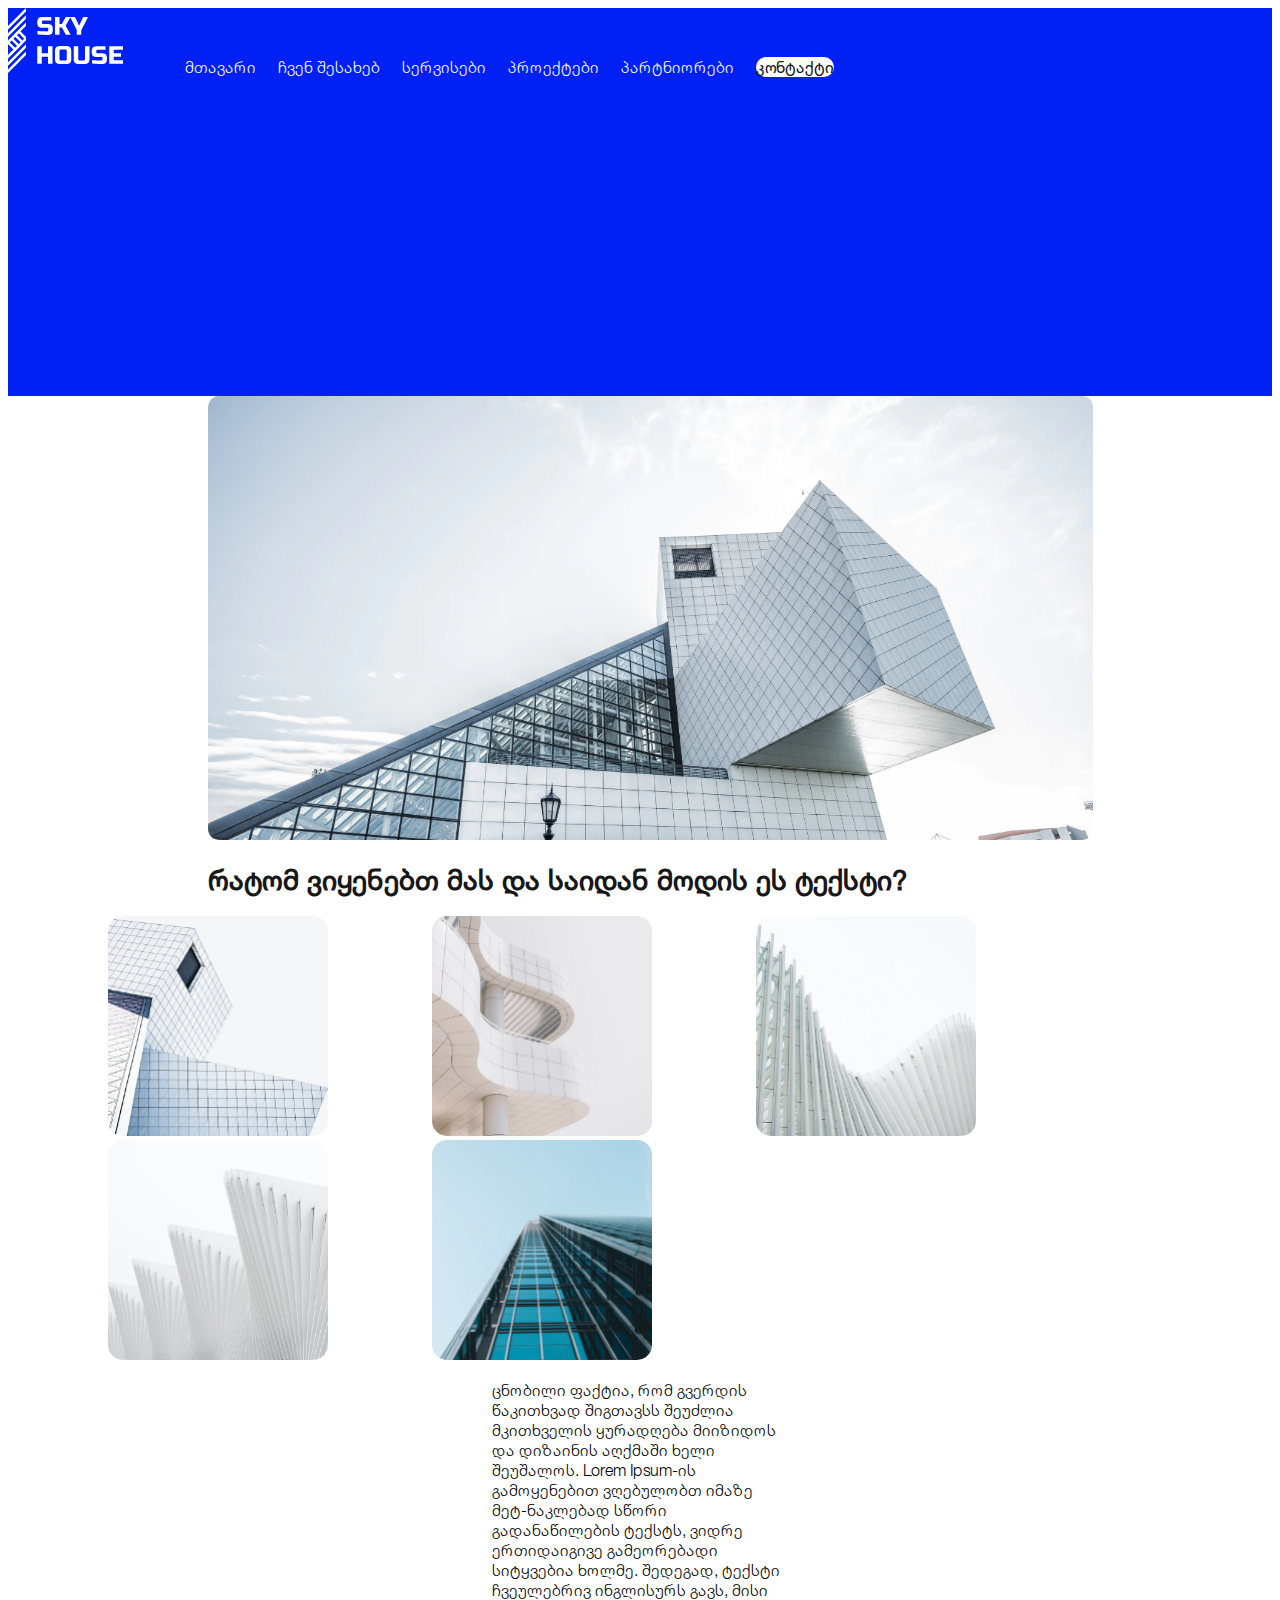
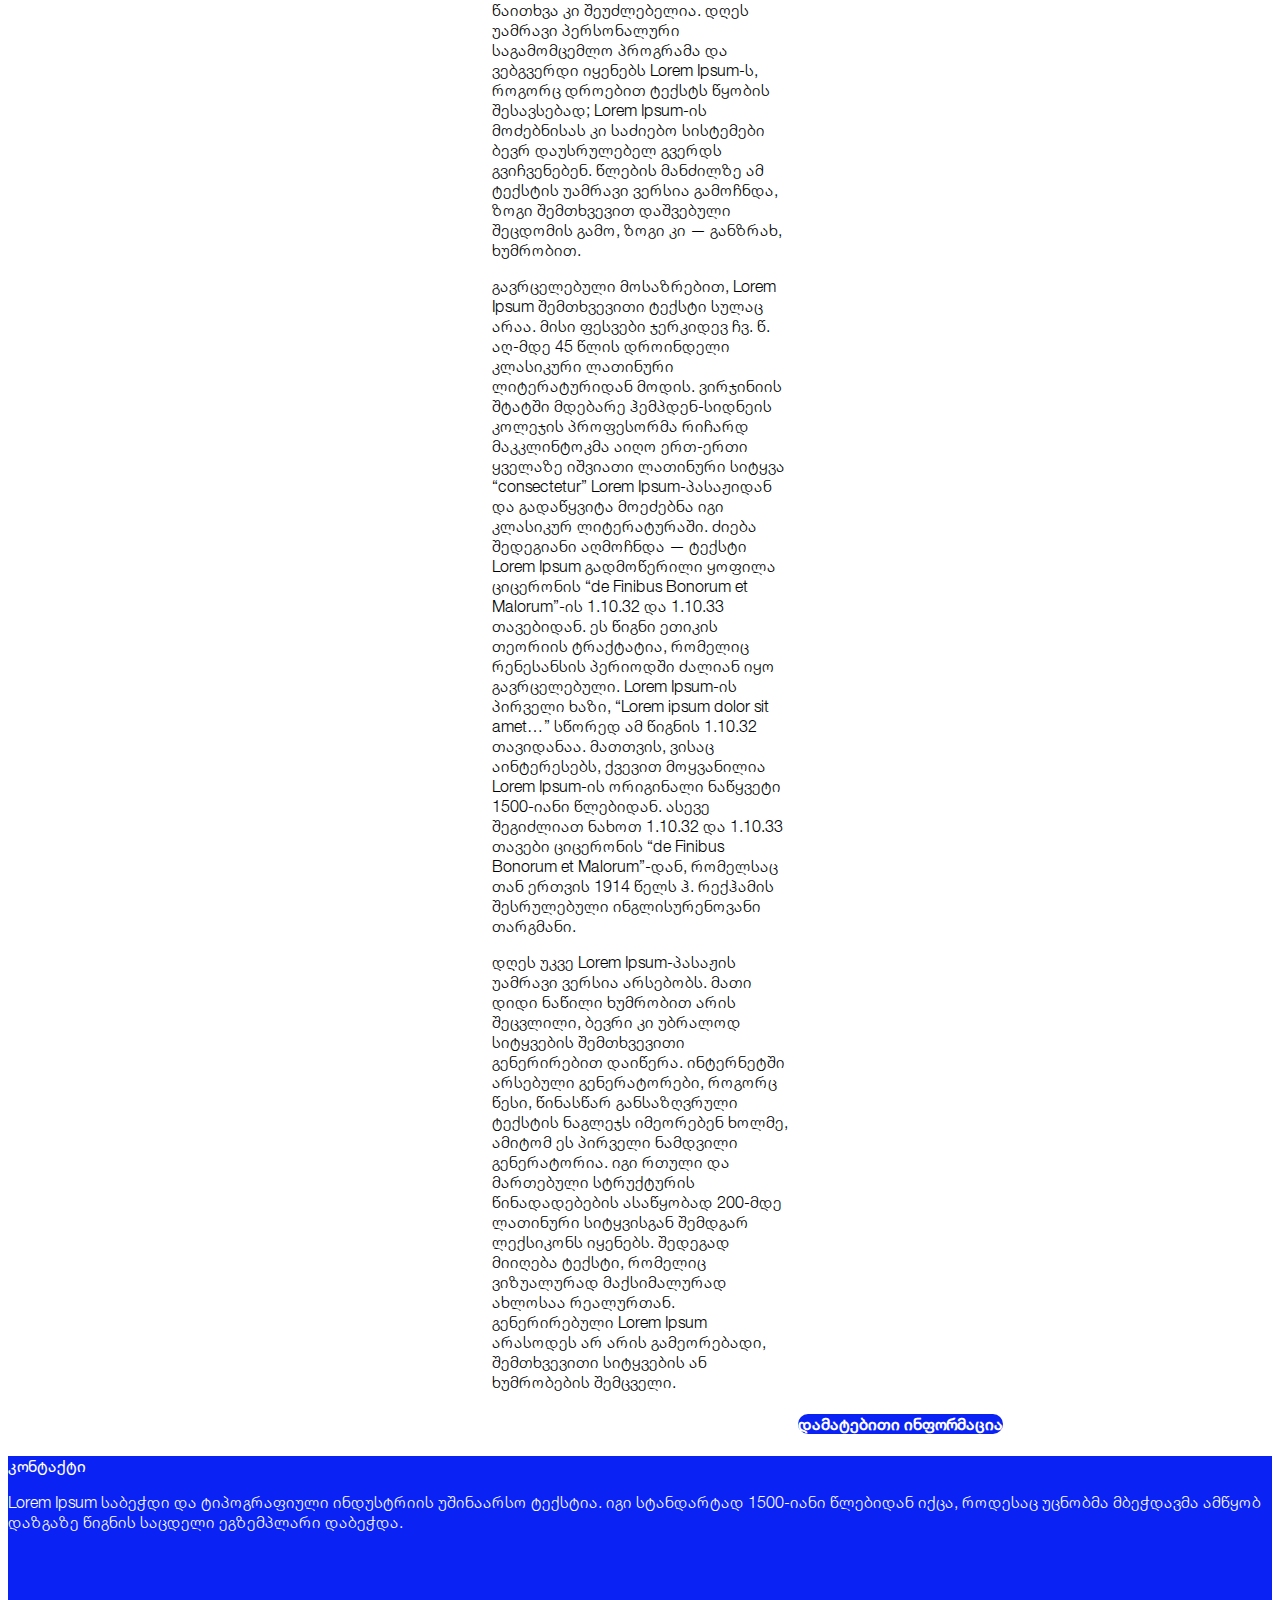
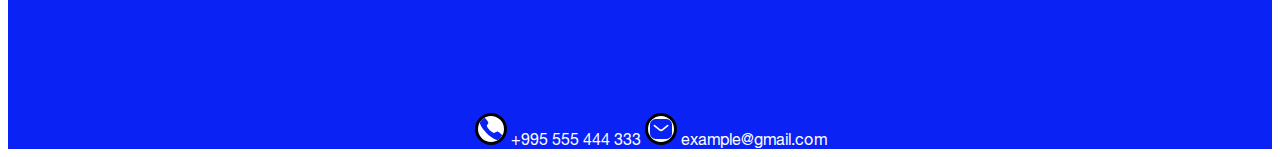
<file: index.html>
<!DOCTYPE html>
<html lang="en">
<head>
    <meta charset="UTF-8">
    <meta http-equiv="X-UA-Compatible" content="IE=edge">
    <meta name="viewport" content="width=device-width, initial-scale=1.0">
    <link rel="stylesheet" type="text/css" href="css/styles.css">
    <link rel="stylesheet" href="css/font.css">
    <title>Sky House</title>
</head>
<body>
    <header>
        <a href="index.html">
            <img class="logo" src="images/Group 2.png" alt="logo">
        </a>
        <nav>
            <ul>
                <li>
                    <a class="main" href="#"> მთავარი </a>
                </li>
                <li>
                    <a href="#"> ჩვენ შესახებ </a>
                </li>
                <li>
                    <a href="#"> სერვისები </a>
                </li>
                <li>
                    <a href="#"> პროექტები </a>
                </li>
                <li>
                    <a href="#"> პარტნიორები </a>
                </li>
                <li>
                    <a class="contact" href="#"> კონტაქტი </a>
                </li>
            </ul>
        </nav>
    </header>
        <section>
            <img class="mainimage" src="images/Rectangle 91.png" alt="img0">
            <h1 class="heading1"> რატომ ვიყენებთ მას და საიდან მოდის ეს ტექსტი?</h1>
            <div>
                <img src="images/Rectangle 92.png" alt="img1">
                <img src="images/Rectangle 93.png" alt="img2">
                <img src="images/Rectangle 94.png" alt="img3">
                <img src="images/Rectangle 95.png" alt="img4">
                <img src="images/Rectangle 96.png" alt="img5">
            </div>
            <p>
                ცნობილი ფაქტია, რომ გვერდის წაკითხვად შიგთავსს შეუძლია მკითხველის ყურადღება მიიზიდოს და დიზაინის აღქმაში ხელი შეუშალოს. Lorem Ipsum-ის გამოყენებით ვღებულობთ იმაზე მეტ-ნაკლებად სწორი გადანაწილების ტექსტს, ვიდრე ერთიდაიგივე გამეორებადი სიტყვებია ხოლმე. შედეგად, ტექსტი ჩვეულებრივ ინგლისურს გავს, მისი წაითხვა კი შეუძლებელია. დღეს უამრავი პერსონალური საგამომცემლო პროგრამა და ვებგვერდი იყენებს Lorem Ipsum-ს, როგორც დროებით ტექსტს წყობის შესავსებად; Lorem Ipsum-ის მოძებნისას კი საძიებო სისტემები ბევრ დაუსრულებელ გვერდს გვიჩვენებენ. წლების მანძილზე ამ ტექსტის უამრავი ვერსია გამოჩნდა, ზოგი შემთხვევით დაშვებული შეცდომის გამო, ზოგი კი — განზრახ, ხუმრობით.
            </p>
            <p>
                გავრცელებული მოსაზრებით, Lorem Ipsum შემთხვევითი ტექსტი სულაც არაა. მისი ფესვები ჯერკიდევ ჩვ. წ. აღ-მდე 45 წლის დროინდელი კლასიკური ლათინური ლიტერატურიდან მოდის. ვირჯინიის შტატში მდებარე ჰემპდენ-სიდნეის კოლეჯის პროფესორმა რიჩარდ მაკკლინტოკმა აიღო ერთ-ერთი ყველაზე იშვიათი ლათინური სიტყვა “consectetur” Lorem Ipsum-პასაჟიდან და გადაწყვიტა მოეძებნა იგი კლასიკურ ლიტერატურაში. ძიება შედეგიანი აღმოჩნდა — ტექსტი Lorem Ipsum გადმოწერილი ყოფილა ციცერონის “de Finibus Bonorum et Malorum”-ის 1.10.32 და 1.10.33 თავებიდან. ეს წიგნი ეთიკის თეორიის ტრაქტატია, რომელიც რენესანსის პერიოდში ძალიან იყო გავრცელებული. Lorem Ipsum-ის პირველი ხაზი, “Lorem ipsum dolor sit amet…” სწორედ ამ წიგნის 1.10.32 თავიდანაა. მათთვის, ვისაც აინტერესებს, ქვევით მოყვანილია Lorem Ipsum-ის ორიგინალი ნაწყვეტი 1500-იანი წლებიდან. ასევე შეგიძლიათ ნახოთ 1.10.32 და 1.10.33 თავები ციცერონის “de Finibus Bonorum et Malorum”-დან, რომელსაც თან ერთვის 1914 წელს ჰ. რექჰამის შესრულებული ინგლისურენოვანი თარგმანი.
            </p>
            <p>
                დღეს უკვე Lorem Ipsum-პასაჟის უამრავი ვერსია არსებობს. მათი დიდი ნაწილი ხუმრობით არის შეცვლილი, ბევრი კი უბრალოდ სიტყვების შემთხვევითი გენერირებით დაიწერა. ინტერნეტში არსებული გენერატორები, როგორც წესი, წინასწარ განსაზღვრული ტექსტის ნაგლეჯს იმეორებენ ხოლმე, ამიტომ ეს პირველი ნამდვილი გენერატორია. იგი რთული და მართებული სტრუქტურის წინადადებების ასაწყობად 200-მდე ლათინური სიტყვისგან შემდგარ ლექსიკონს იყენებს. შედეგად მიიღება ტექსტი, რომელიც ვიზუალურად მაქსიმალურად ახლოსაა რეალურთან. გენერირებული Lorem Ipsum არასოდეს არ არის გამეორებადი, შემთხვევითი სიტყვების ან ხუმრობების შემცველი.
            </p>
            <h5>
                <a class="additional-info" href="#"> დამატებითი ინფორმაცია </a>
            </h5>
        </section>
    <footer>
        <div>
            <a class="footer-contact" href="#"> კონტაქტი </a>
            <P>
                Lorem Ipsum საბეჭდი და ტიპოგრაფიული ინდუსტრიის უშინაარსო ტექსტია. იგი სტანდარტად 1500-იანი წლებიდან იქცა, როდესაც უცნობმა მბეჭდავმა ამწყობ დაზგაზე წიგნის საცდელი ეგზემპლარი დაბეჭდა.
            </P>
            <iframe src="https://www.google.com/maps/embed?pb=!1m18!1m12!1m3!1d2978.9662273096274!2d44.79441207543!3d41.69966477126197!2m3!1f0!2f0!3f0!3m2!1i1024!2i768!4f13.1!3m3!1m2!1s0x40440ce7dcd396bd%3A0x74b270c0fafc3e22!2sShota%20Rustaveli%20Ave%2C%20T&#39;bilisi!5e0!3m2!1sen!2sge!4v1685997196610!5m2!1sen!2sge" width="463" height="197" style="border:0;" allowfullscreen="" loading="lazy" referrerpolicy="no-referrer-when-downgrade"></iframe>
            <img src="images/Group 77.svg" alt="phonelogo">
            <a class="tel" href="tel:+995 555 444 333"> +995 555 444 333 </a>
            <img src="images/Group 78.svg" alt="maillogo">
            <a class="mail" href="mailto:example@gmail.com"> example@gmail.com </a>
        </div>
    </footer>
</body>
</html>
</file>
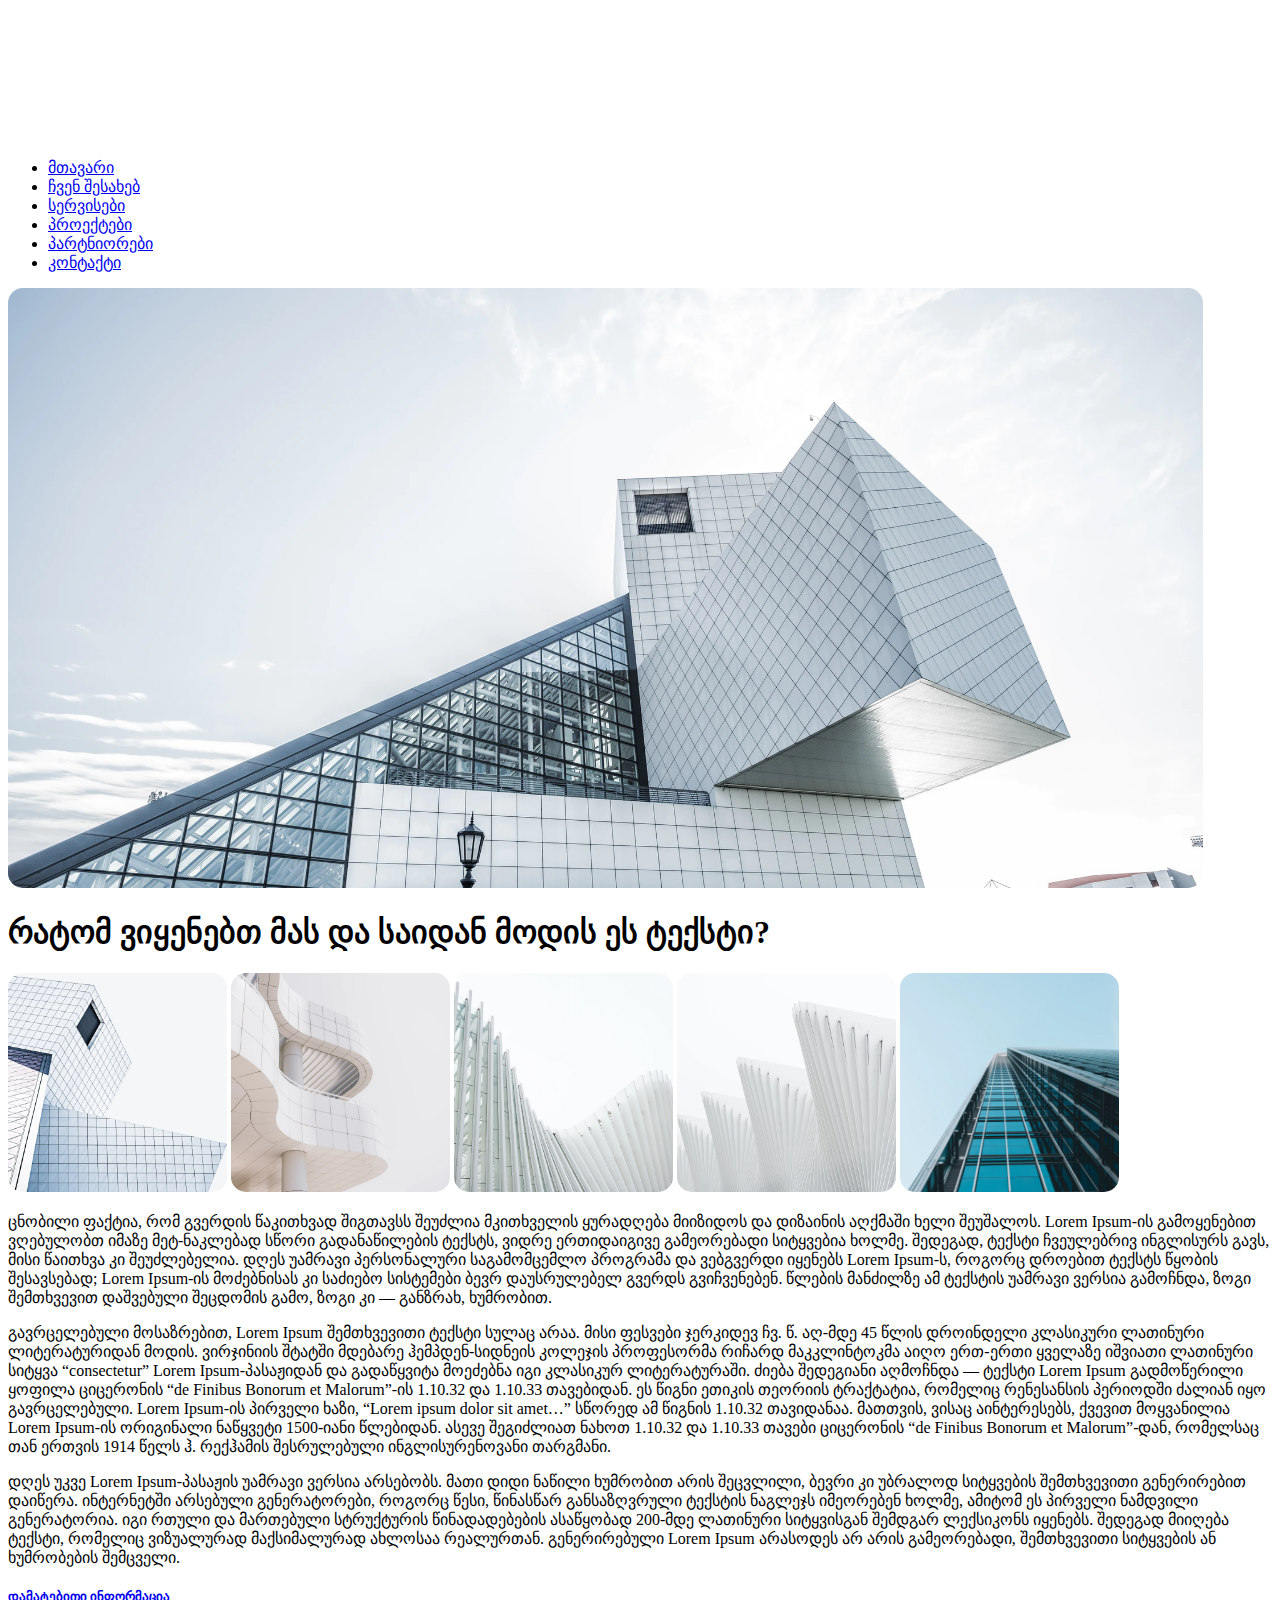
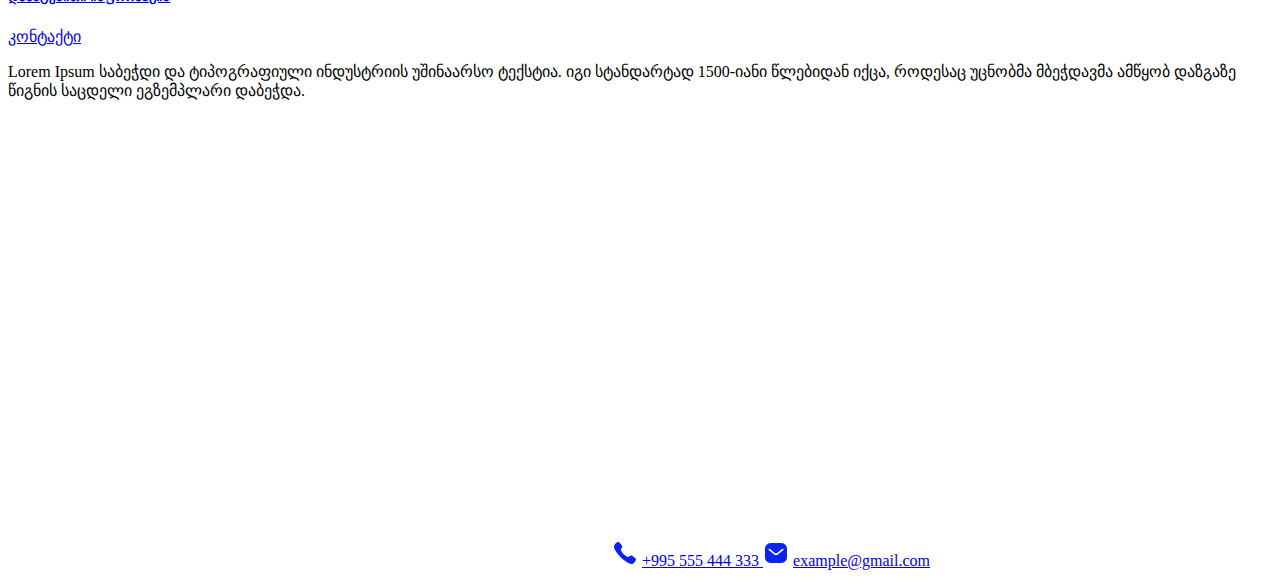
<file: html/index.html>
<!DOCTYPE html>
<html lang="en">
<head>
    <meta charset="UTF-8">
    <meta http-equiv="X-UA-Compatible" content="IE=edge">
    <meta name="viewport" content="width=device-width, initial-scale=1.0">
    <title>Sky House</title>
</head>
<body>
    <header>
        <a href="index.html">
            <img src="/images/Group 2@2x.png" alt="logo">
        </a>
        <nav>
            <ul>
                <li>
                    <a href="#"> მთავარი </a>
                </li>
                <li>
                    <a href="#"> ჩვენ შესახებ </a>
                </li>
                <li>
                    <a href="#"> სერვისები </a>
                </li>
                <li>
                    <a href="#"> პროექტები </a>
                </li>
                <li>
                    <a href="#"> პარტნიორები </a>
                </li>
                <li>
                    <a href="#"> კონტაქტი </a>
                </li>
            </ul>
        </nav>
    </header>
        <section>
            <img src="/images/Rectangle 91.png" alt="img0">
            <h1>რატომ ვიყენებთ მას და საიდან მოდის ეს ტექსტი?</h1>
            <div>
                <img src="/images/Rectangle 92.png" alt="img1">
                <img src="/images/Rectangle 93.png" alt="img2">
                <img src="/images/Rectangle 94.png" alt="img3">
                <img src="/images/Rectangle 95.png" alt="img4">
                <img src="/images/Rectangle 96.png" alt="img5">
            </div>
            <p>
                ცნობილი ფაქტია, რომ გვერდის წაკითხვად შიგთავსს შეუძლია მკითხველის ყურადღება მიიზიდოს და დიზაინის აღქმაში ხელი შეუშალოს. Lorem Ipsum-ის გამოყენებით ვღებულობთ იმაზე მეტ-ნაკლებად სწორი გადანაწილების ტექსტს, ვიდრე ერთიდაიგივე გამეორებადი სიტყვებია ხოლმე. შედეგად, ტექსტი ჩვეულებრივ ინგლისურს გავს, მისი წაითხვა კი შეუძლებელია. დღეს უამრავი პერსონალური საგამომცემლო პროგრამა და ვებგვერდი იყენებს Lorem Ipsum-ს, როგორც დროებით ტექსტს წყობის შესავსებად; Lorem Ipsum-ის მოძებნისას კი საძიებო სისტემები ბევრ დაუსრულებელ გვერდს გვიჩვენებენ. წლების მანძილზე ამ ტექსტის უამრავი ვერსია გამოჩნდა, ზოგი შემთხვევით დაშვებული შეცდომის გამო, ზოგი კი — განზრახ, ხუმრობით.
            </p>
            <p>
                გავრცელებული მოსაზრებით, Lorem Ipsum შემთხვევითი ტექსტი სულაც არაა. მისი ფესვები ჯერკიდევ ჩვ. წ. აღ-მდე 45 წლის დროინდელი კლასიკური ლათინური ლიტერატურიდან მოდის. ვირჯინიის შტატში მდებარე ჰემპდენ-სიდნეის კოლეჯის პროფესორმა რიჩარდ მაკკლინტოკმა აიღო ერთ-ერთი ყველაზე იშვიათი ლათინური სიტყვა “consectetur” Lorem Ipsum-პასაჟიდან და გადაწყვიტა მოეძებნა იგი კლასიკურ ლიტერატურაში. ძიება შედეგიანი აღმოჩნდა — ტექსტი Lorem Ipsum გადმოწერილი ყოფილა ციცერონის “de Finibus Bonorum et Malorum”-ის 1.10.32 და 1.10.33 თავებიდან. ეს წიგნი ეთიკის თეორიის ტრაქტატია, რომელიც რენესანსის პერიოდში ძალიან იყო გავრცელებული. Lorem Ipsum-ის პირველი ხაზი, “Lorem ipsum dolor sit amet…” სწორედ ამ წიგნის 1.10.32 თავიდანაა. მათთვის, ვისაც აინტერესებს, ქვევით მოყვანილია Lorem Ipsum-ის ორიგინალი ნაწყვეტი 1500-იანი წლებიდან. ასევე შეგიძლიათ ნახოთ 1.10.32 და 1.10.33 თავები ციცერონის “de Finibus Bonorum et Malorum”-დან, რომელსაც თან ერთვის 1914 წელს ჰ. რექჰამის შესრულებული ინგლისურენოვანი თარგმანი.
            </p>
            <p>
                დღეს უკვე Lorem Ipsum-პასაჟის უამრავი ვერსია არსებობს. მათი დიდი ნაწილი ხუმრობით არის შეცვლილი, ბევრი კი უბრალოდ სიტყვების შემთხვევითი გენერირებით დაიწერა. ინტერნეტში არსებული გენერატორები, როგორც წესი, წინასწარ განსაზღვრული ტექსტის ნაგლეჯს იმეორებენ ხოლმე, ამიტომ ეს პირველი ნამდვილი გენერატორია. იგი რთული და მართებული სტრუქტურის წინადადებების ასაწყობად 200-მდე ლათინური სიტყვისგან შემდგარ ლექსიკონს იყენებს. შედეგად მიიღება ტექსტი, რომელიც ვიზუალურად მაქსიმალურად ახლოსაა რეალურთან. გენერირებული Lorem Ipsum არასოდეს არ არის გამეორებადი, შემთხვევითი სიტყვების ან ხუმრობების შემცველი.
            </p>
            <h5>
                <a href="#"> დამატებითი ინფორმაცია </a>
            </h5>
        </section>
    <footer>
        <div>
            <a href="#"> კონტაქტი </a>
            <P>
                Lorem Ipsum საბეჭდი და ტიპოგრაფიული ინდუსტრიის უშინაარსო ტექსტია. იგი სტანდარტად 1500-იანი წლებიდან იქცა, როდესაც უცნობმა მბეჭდავმა ამწყობ დაზგაზე წიგნის საცდელი ეგზემპლარი დაბეჭდა.
            </P>
            <iframe src="https://www.google.com/maps/embed?pb=!1m18!1m12!1m3!1d2978.9662273096274!2d44.79441207543!3d41.69966477126197!2m3!1f0!2f0!3f0!3m2!1i1024!2i768!4f13.1!3m3!1m2!1s0x40440ce7dcd396bd%3A0x74b270c0fafc3e22!2sShota%20Rustaveli%20Ave%2C%20T&#39;bilisi!5e0!3m2!1sen!2sge!4v1685997196610!5m2!1sen!2sge" width="600" height="450" style="border:0;" allowfullscreen="" loading="lazy" referrerpolicy="no-referrer-when-downgrade"></iframe>
            <img src="/images/Group 77.svg" alt="phonelogo">
            <a href="tel:+995 555 444 333"> +995 555 444 333 </a>
            <img src="/images/Group 78.svg" alt="maillogo">
            <a href="mailto:example@gmail.com"> example@gmail.com </a>
        </div>
    </footer>
</body>
</html>
</file>
<file: css/styles.css>
ul{
    list-style-type: none;
}
a{
	text-decoration: none;
}
header{
	background-color: #0020F4;
    max-width: 1920px;
    height: 388px;
}
.logo{
    width: 115px;
    height: 65px;
}
header nav > ul > li> a{
    font-family: 'Helvetica Neue LT GEO 45 Lights';
    font-size: 16px;
	line-height: 18px;
	color: #FFFFFF;
    margin-left: 18px;
}
nav ul li{
    display: inline;
} 
nav,
nav ul{
    display: inline-block;
}
.contact{
    font-family: 'Helvetica Neue LT GEO 55 Roman';
	background-color: #FFFFFF;
	border-radius: 28px;
	color: #171717;
}
.mainimage{
    max-width: 1195px;
    width: 70%;
    margin-left: 200px;
}
section h1{
    font-family: 'Helvetica Neue LT GEO 55 Roman';
    font-size: 28px;
	line-height: 34px;
	color: #171717;
    margin-left: 200px;
}
section div img{
    width: 220px;
    height: 220px;
    margin-left: 100px;
}
section p{
    font-family: 'Helvetica Neue LT GEO 45 Lights';
    size: 16px;
    margin-left: 484px;
    margin-right: 484px;
}
.additional-info{
	background-color: #0A22F4;
	border-radius: 28px;
	color: #FFFFFF;
	font-size: 16px;
    font-family: 'Helvetica Neue LT GEO 55 Roman';
    margin-left: 790px;
}
footer{
    background-color: #0A22F4;
}
.footer-contact{
    size: 32px;
    color: #FFFFFF;
    font-family: 'Helvetica Neue LT GEO 55 Roman';
}
footer img{
    background-color: #FFFFFF;
    border-radius: 50px;
    border-style: solid;
}
footer p{
    font-family: 'Helvetica Neue LT GEO 45 Lights';
    size: 16px;
    color: #FFFFFF;
}
.tel{
    font-family: 'Helvetica Neue LT GEO 55 Roman';
    size: 22px;
    color: #FFFFFF;
}
.mail{
    font-family: 'Helvetica Neue LT GEO 55 Roman';
    size: 22px;
    color: #FFFFFF;
}
</file>
<file: css/font.css>
@font-face {
    font-family: 'Helvetica Neue LT GEO 55 Roman';
    src: url('../fonts/HelveticaNeueLTGEO-55Roman.woff') format('woff'),
        url('../fonts/HelveticaNeueLTGEO-55Roman.woff2') format('woff2'),
        url('../fonts/HELVETICANEUELTGEO-55ROMAN.TTF') format('ttf');
    font-weight: normal;
    font-style: normal;
    font-display: swap;
}

@font-face {
    font-family: 'Helvetica Neue LT GEO 45 Lights';
    src: url('../fonts/HelveticaNeueLTGEO-45Lights.woff') format('woff'),
        url('../fonts/HelveticaNeueLTGEO-45Lights.woff2') format('woff2'),
        url('../fonts/HELVETICANEUELTGEO-45LIGHTS.TTF') format('ttf');
    font-weight: 300;
    font-style: normal;
    font-display: swap;
}
</file>
